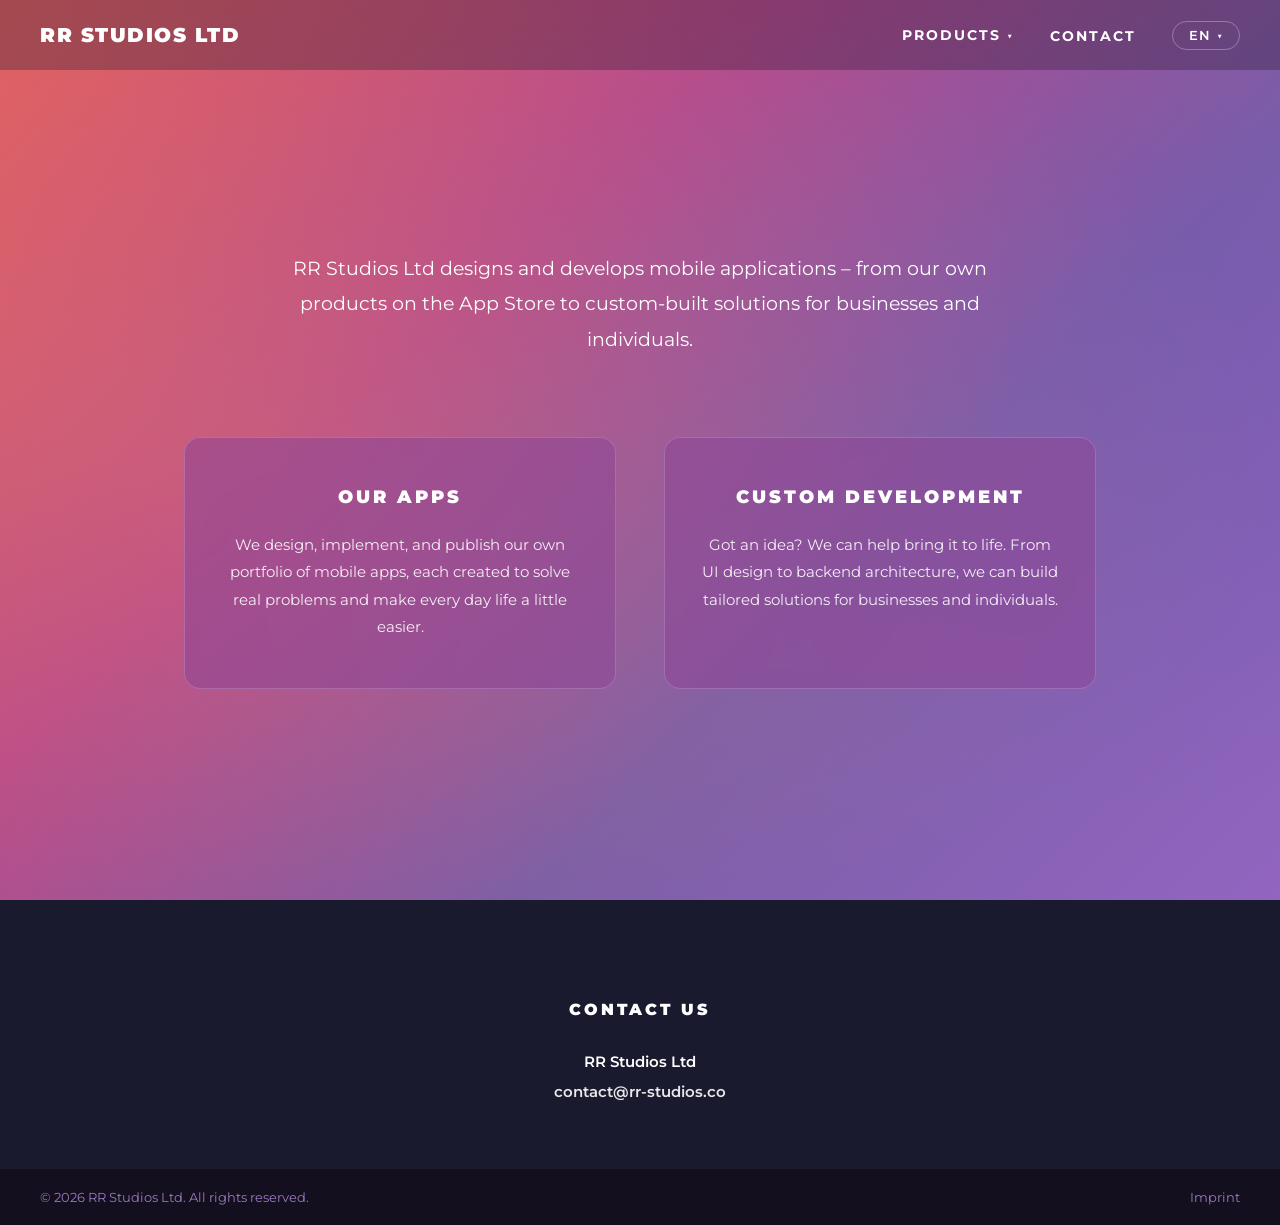
<file: index.html>
<!DOCTYPE html>
<html lang="en">
<head>
    <meta charset="UTF-8">
    <meta name="viewport" content="width=device-width, initial-scale=1.0">
    <title>RR Studios Ltd — Mobile App Design & Development</title>
    <meta name="description" content="RR Studios Ltd designs and develops mobile applications — from our own products on the App Store to custom-built solutions for businesses and individuals.">
    <meta name="keywords" content="mobile app development, custom software, iOS apps, Android apps, app design, RR Studios">
    <meta name="author" content="RR Studios Ltd">
    <meta name="robots" content="index, follow">
    <link rel="canonical" href="https://www.rr-studios.co">
 
    <!-- Hreflang -->
    <link rel="alternate" hreflang="en" href="https://www.rr-studios.co">
    <link rel="alternate" hreflang="de" href="https://www.rr-studios.co/de">
    <link rel="alternate" hreflang="x-default" href="https://www.rr-studios.co">
 
    <!-- Open Graph -->
    <meta property="og:type" content="website">
    <meta property="og:title" content="RR Studios Ltd — Mobile App Design & Development">
    <meta property="og:description" content="We design and develop mobile applications — from our own App Store products to custom-built solutions for businesses and individuals.">
    <meta property="og:url" content="https://www.rr-studios.co">
    <meta property="og:site_name" content="RR Studios Ltd">
    <meta property="og:locale" content="en_GB">
    <meta property="og:locale:alternate" content="de_DE">
 
    <!-- Twitter Card -->
    <meta name="twitter:card" content="summary_large_image">
    <meta name="twitter:title" content="RR Studios Ltd — Mobile App Design & Development">
    <meta name="twitter:description" content="We design and develop mobile applications — from our own App Store products to custom-built solutions for businesses and individuals.">
 
    <!-- JSON-LD -->
    <script type="application/ld+json">
    {
        "@context": "https://schema.org",
        "@type": "Organization",
        "name": "RR Studios Ltd",
        "url": "https://www.rr-studios.co",
        "email": "contact@rr-studios.co",
        "description": "RR Studios Ltd designs and develops mobile applications — from our own products on the App Store to custom-built solutions for businesses and individuals.",
        "contactPoint": {
            "@type": "ContactPoint",
            "email": "contact@rr-studios.co",
            "contactType": "customer support",
            "availableLanguage": ["English", "German"]
        }
    }
    </script>
 
    <link rel="preconnect" href="https://fonts.googleapis.com">
    <link rel="preconnect" href="https://fonts.gstatic.com" crossorigin>
    <link href="https://fonts.googleapis.com/css2?family=Montserrat:wght@400;600;700;900&display=swap" rel="stylesheet">
    <link rel="stylesheet" href="styles.css">
</head>
<body>
 
    <nav role="navigation" aria-label="Main navigation">
        <a href="/" class="nav-logo">RR Studios Ltd</a>
        <ul class="nav-links">
            <li class="dropdown">
                <button class="dropdown-toggle" aria-haspopup="true" aria-expanded="false">
                    Products <span class="dropdown-arrow">▼</span>
                </button>
                <div class="dropdown-menu" role="menu">
                    <a href="index.html" role="menuitem">
                        <img src="assets/mr-fridge-icon.png" alt="" class="product-icon" width="24" height="24" loading="lazy">
                        Mr. Fridge
                    </a>
                </div>
            </li>
            <li><a href="#contact">Contact</a></li>
            <li class="dropdown lang-dropdown">
                <button class="dropdown-toggle" aria-haspopup="true" aria-expanded="false">
                    EN <span class="dropdown-arrow">▼</span>
                </button>
                <div class="dropdown-menu" role="menu">
                    <a href="index.html" role="menuitem" class="active">English</a>
                    <a href="de/index.html" role="menuitem">Deutsch</a>
                </div>
            </li>
        </ul>
    </nav>
 
    <main>
        <section class="hero" aria-label="Introduction">
            <h1 class="sr-only">RR Studios Ltd — Mobile App Design & Development</h1>
            <p class="hero-tagline">
                RR Studios Ltd designs and develops mobile applications –
                from our own products on the App Store to custom&#8209;built
                solutions for businesses and individuals.
            </p>
            <div class="cards">
                <article class="card">
                    <h2>Our Apps</h2>
                    <p>We design, implement, and publish our own portfolio of mobile apps, each created to solve real problems and make every day life a little easier.</p>
                </article>
                <article class="card">
                    <h2>Custom Development</h2>
                    <p>Got an idea? We can help bring it to life. From UI design to backend architecture, we can build tailored solutions for businesses and individuals.</p>
                </article>
            </div>
        </section>
 
        <section class="contact" id="contact" aria-label="Contact information">
            <h2>Contact Us</h2>
            <div class="contact-info">
                <p>RR Studios Ltd</p>
                <p><a href="mailto:contact@rr-studios.co">contact@rr-studios.co</a></p>
            </div>
        </section>
    </main>
 
    <footer>
        <span>&copy; 2026 RR Studios Ltd. All rights reserved.</span>
        <a href="imprint/index.html">Imprint</a>
    </footer>
 
    <script>
        document.querySelectorAll('.dropdown-toggle').forEach(toggle => {
            toggle.addEventListener('click', () => {
                const expanded = toggle.getAttribute('aria-expanded') === 'true';
                document.querySelectorAll('.dropdown-toggle').forEach(t => t.setAttribute('aria-expanded', 'false'));
                toggle.setAttribute('aria-expanded', String(!expanded));
            });
        });
        document.addEventListener('click', (e) => {
            if (!e.target.closest('.dropdown')) {
                document.querySelectorAll('.dropdown-toggle').forEach(t => t.setAttribute('aria-expanded', 'false'));
            }
        });
    </script>
</body>
</html>
</file>
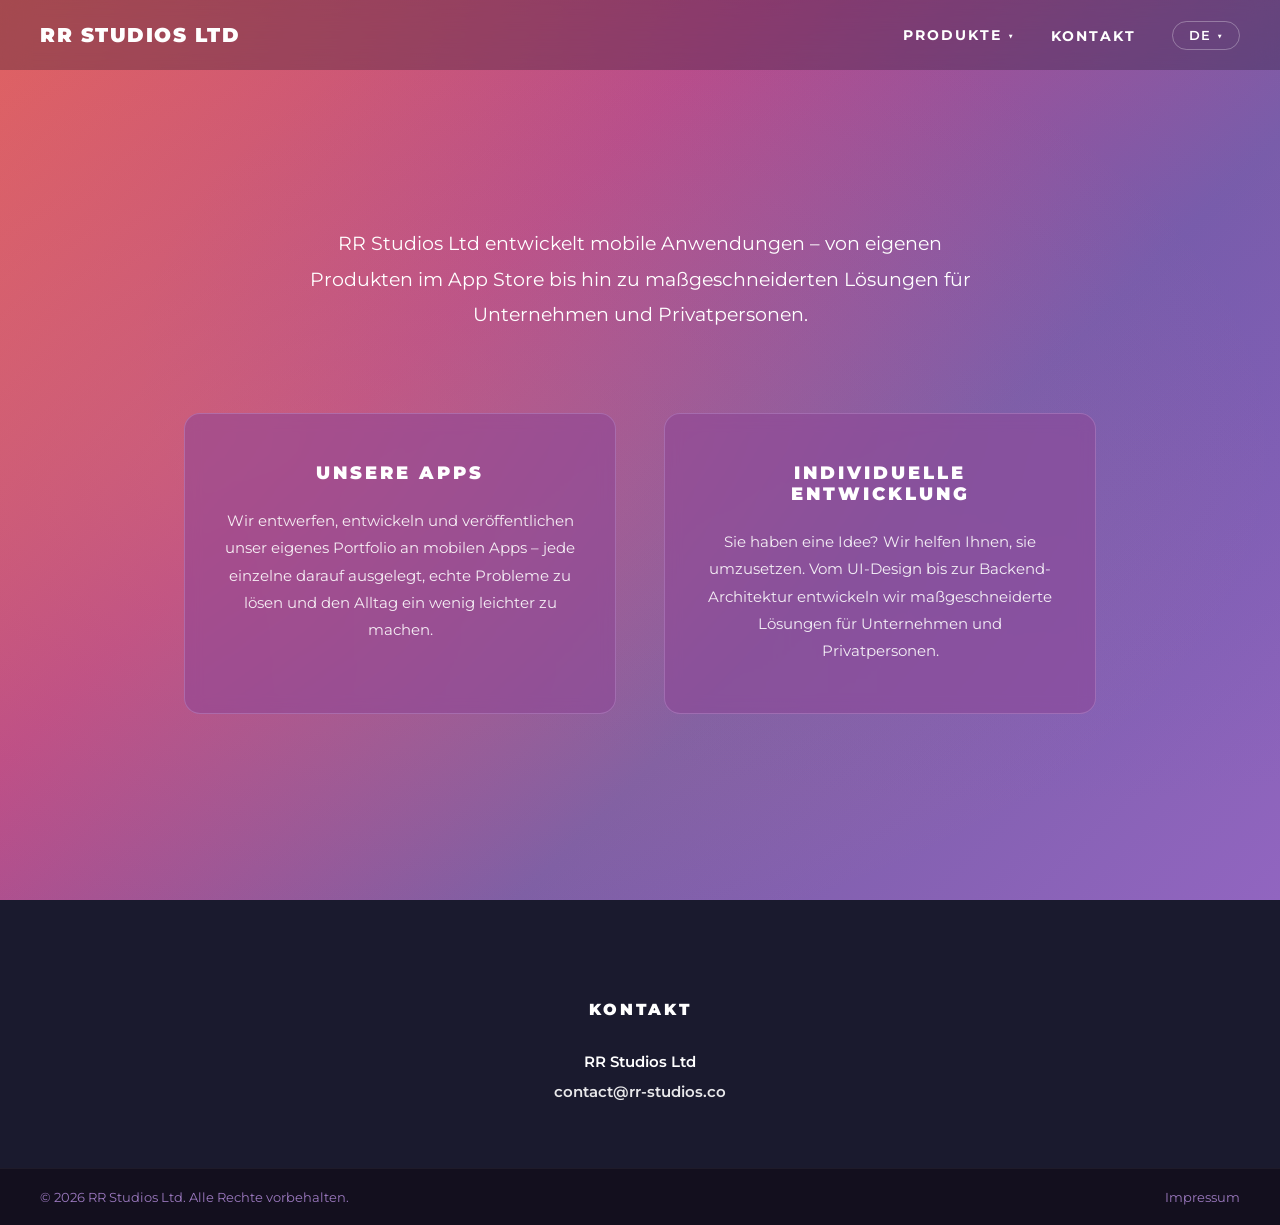
<file: de/index.html>
<!DOCTYPE html>
<html lang="de">
<head>
    <meta charset="UTF-8">
    <meta name="viewport" content="width=device-width, initial-scale=1.0">
    <title>RR Studios Ltd — App-Design & Entwicklung</title>
    <meta name="description" content="RR Studios Ltd entwickelt mobile Anwendungen — von eigenen Produkten im App Store bis hin zu maßgeschneiderten Lösungen für Unternehmen und Privatpersonen.">
    <meta name="keywords" content="App-Entwicklung, mobile Apps, iOS Apps, Android Apps, App-Design, individuelle Software, RR Studios">
    <meta name="author" content="RR Studios Ltd">
    <meta name="robots" content="index, follow">
    <link rel="canonical" href="https://www.rr-studios.co/de">
 
    <!-- Hreflang -->
    <link rel="alternate" hreflang="en" href="https://www.rr-studios.co">
    <link rel="alternate" hreflang="de" href="https://www.rr-studios.co/de">
    <link rel="alternate" hreflang="x-default" href="https://www.rr-studios.co">
 
    <!-- Open Graph -->
    <meta property="og:type" content="website">
    <meta property="og:title" content="RR Studios Ltd — App-Design & Entwicklung">
    <meta property="og:description" content="Wir entwickeln mobile Anwendungen — von eigenen App-Store-Produkten bis hin zu maßgeschneiderten Lösungen für Unternehmen und Privatpersonen.">
    <meta property="og:url" content="https://www.rr-studios.co/de">
    <meta property="og:site_name" content="RR Studios Ltd">
    <meta property="og:locale" content="de_DE">
    <meta property="og:locale:alternate" content="en_GB">
 
    <!-- Twitter Card -->
    <meta name="twitter:card" content="summary_large_image">
    <meta name="twitter:title" content="RR Studios Ltd — App-Design & Entwicklung">
    <meta name="twitter:description" content="Wir entwickeln mobile Anwendungen — von eigenen App-Store-Produkten bis hin zu maßgeschneiderten Lösungen für Unternehmen und Privatpersonen.">
 
    <!-- JSON-LD -->
    <script type="application/ld+json">
    {
        "@context": "https://schema.org",
        "@type": "Organization",
        "name": "RR Studios Ltd",
        "url": "https://www.rr-studios.co",
        "email": "contact@rr-studios.co",
        "description": "RR Studios Ltd entwickelt mobile Anwendungen — von eigenen Produkten im App Store bis hin zu maßgeschneiderten Lösungen für Unternehmen und Privatpersonen.",
        "contactPoint": {
            "@type": "ContactPoint",
            "email": "contact@rr-studios.co",
            "contactType": "customer support",
            "availableLanguage": ["English", "German"]
        }
    }
    </script>
 
    <link rel="preconnect" href="https://fonts.googleapis.com">
    <link rel="preconnect" href="https://fonts.gstatic.com" crossorigin>
    <link href="https://fonts.googleapis.com/css2?family=Montserrat:wght@400;600;700;900&display=swap" rel="stylesheet">
    <link rel="stylesheet" href="../styles.css">
</head>
<body>
 
    <nav role="navigation" aria-label="Hauptnavigation">
        <a href="index.html" class="nav-logo">RR Studios Ltd</a>
        <ul class="nav-links">
            <li class="dropdown">
                <button class="dropdown-toggle" aria-haspopup="true" aria-expanded="false">
                    Produkte <span class="dropdown-arrow">▼</span>
                </button>
                <div class="dropdown-menu" role="menu">
                    <a href="index.html" role="menuitem">
                        <img src="../assets/mr-fridge-icon.png" alt="" class="product-icon" width="24" height="24" loading="lazy">
                        Mr. Fridge
                    </a>
                </div>
            </li>
            <li><a href="#kontakt">Kontakt</a></li>
            <li class="dropdown lang-dropdown">
                <button class="dropdown-toggle" aria-haspopup="true" aria-expanded="false">
                    DE <span class="dropdown-arrow">▼</span>
                </button>
                <div class="dropdown-menu" role="menu">
                    <a href="../index.html" role="menuitem">English</a>
                    <a href="index.html" role="menuitem" class="active">Deutsch</a>
                </div>
            </li>
        </ul>
    </nav>
 
    <main>
        <section class="hero" aria-label="Einführung">
            <h1 class="sr-only">RR Studios Ltd — App-Design & Entwicklung</h1>
            <p class="hero-tagline">
                RR Studios Ltd entwickelt mobile Anwendungen –
                von eigenen Produkten im App Store bis hin zu
                maßgeschneiderten Lösungen für Unternehmen
                und Privatpersonen.
            </p>
            <div class="cards">
                <article class="card">
                    <h2>Unsere Apps</h2>
                    <p>Wir entwerfen, entwickeln und veröffentlichen unser eigenes Portfolio an mobilen Apps – jede einzelne darauf ausgelegt, echte Probleme zu lösen und den Alltag ein wenig leichter zu machen.</p>
                </article>
                <article class="card">
                    <h2>Individuelle Entwicklung</h2>
                    <p>Sie haben eine Idee? Wir helfen Ihnen, sie umzusetzen. Vom UI-Design bis zur Backend-Architektur entwickeln wir maßgeschneiderte Lösungen für Unternehmen und Privatpersonen.</p>
                </article>
            </div>
        </section>
 
        <section class="contact" id="kontakt" aria-label="Kontaktinformationen">
            <h2>Kontakt</h2>
            <div class="contact-info">
                <p>RR Studios Ltd</p>
                <p><a href="mailto:contact@rr-studios.co">contact@rr-studios.co</a></p>
            </div>
        </section>
    </main>
 
    <footer>
        <span>&copy; 2026 RR Studios Ltd. Alle Rechte vorbehalten.</span>
        <a href="impressum/index.html">Impressum</a>
    </footer>
 
    <script>
        document.querySelectorAll('.dropdown-toggle').forEach(toggle => {
            toggle.addEventListener('click', () => {
                const expanded = toggle.getAttribute('aria-expanded') === 'true';
                document.querySelectorAll('.dropdown-toggle').forEach(t => t.setAttribute('aria-expanded', 'false'));
                toggle.setAttribute('aria-expanded', String(!expanded));
            });
        });
        document.addEventListener('click', (e) => {
            if (!e.target.closest('.dropdown')) {
                document.querySelectorAll('.dropdown-toggle').forEach(t => t.setAttribute('aria-expanded', 'false'));
            }
        });
    </script>
</body>
</html>
</file>
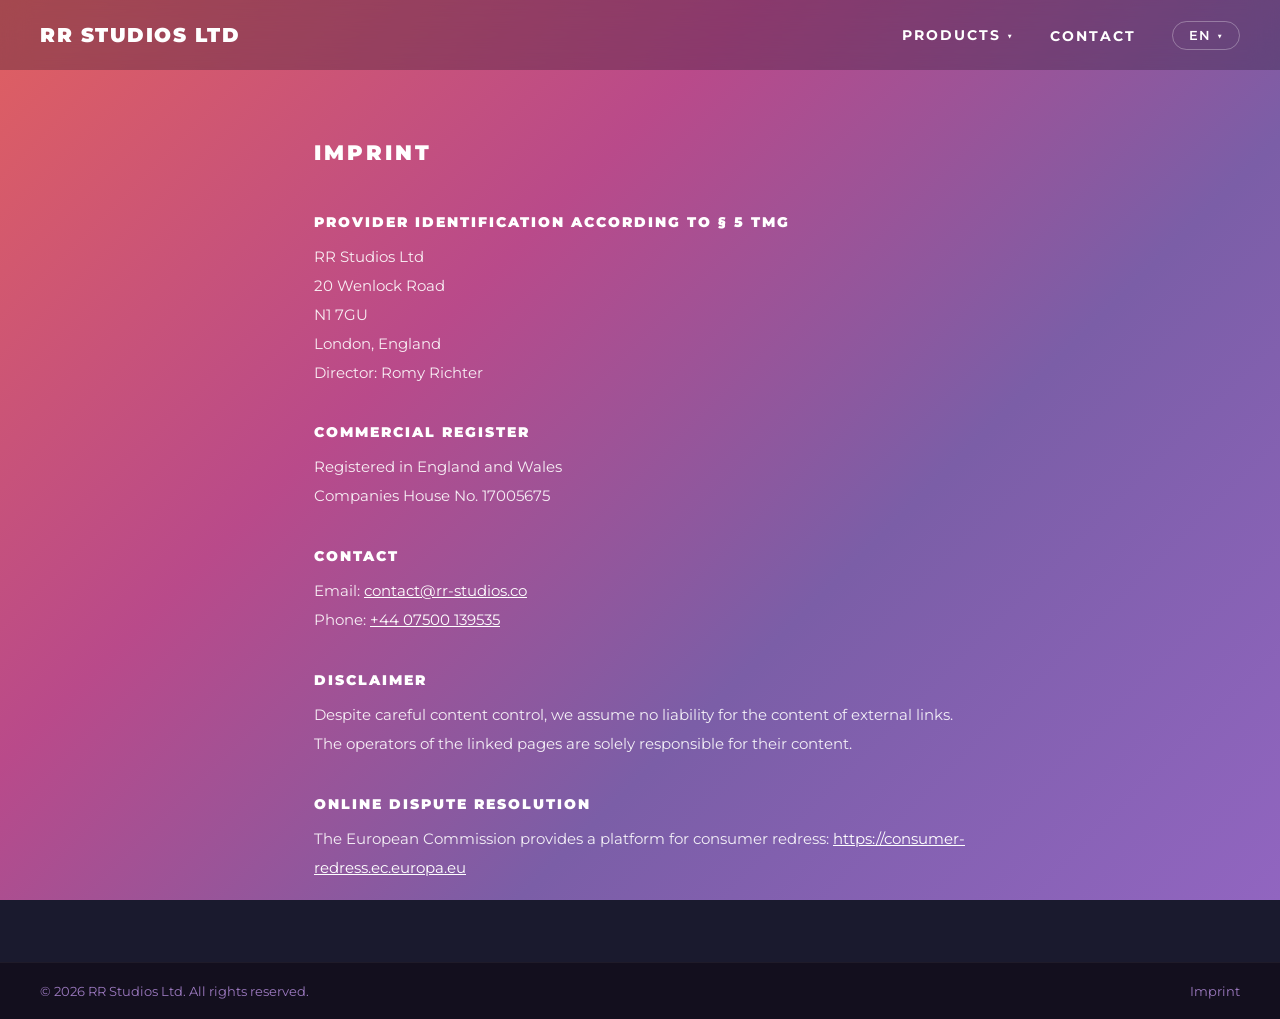
<file: imprint/index.html>
<!DOCTYPE html>
<html lang="en">
<head>
    <meta charset="UTF-8">
    <meta name="viewport" content="width=device-width, initial-scale=1.0">
    <title>Imprint — RR Studios Ltd</title>
    <meta name="description" content="Provider identification and legal information for RR Studios Ltd.">
    <meta name="robots" content="noindex, follow">
    <link rel="canonical" href="https://rr-studios.co/imprint">

    <!-- Hreflang -->
    <link rel="alternate" hreflang="en" href="https://rr-studios.co/imprint">
    <link rel="alternate" hreflang="de" href="https://rr-studios.co/de/impressum">
    <link rel="alternate" hreflang="x-default" href="https://rr-studios.co/imprint">

    <link rel="preconnect" href="https://fonts.googleapis.com">
    <link rel="preconnect" href="https://fonts.gstatic.com" crossorigin>
    <link href="https://fonts.googleapis.com/css2?family=Montserrat:wght@400;600;700;900&display=swap" rel="stylesheet">
    <link rel="stylesheet" href="../styles.css">
</head>
<body>

    <nav role="navigation" aria-label="Main navigation">
        <a href="../index.html" class="nav-logo">RR Studios Ltd</a>
        <ul class="nav-links">
            <li class="dropdown">
                <button class="dropdown-toggle" aria-haspopup="true" aria-expanded="false">
                    Products <span class="dropdown-arrow">&#9660;</span>
                </button>
                <div class="dropdown-menu" role="menu">
                    <a href="https://mr-fridge.rr-studios.co/en" role="menuitem">
                        <img src="../assets/mr-fridge-icon.png" alt="" class="product-icon" width="24" height="24" loading="lazy">
                        Mr. Fridge
                    </a>
                </div>
            </li>
            <li><a href="../index.html#contact">Contact</a></li>
            <li class="dropdown lang-dropdown">
                <button class="dropdown-toggle" aria-haspopup="true" aria-expanded="false">
                    EN <span class="dropdown-arrow">&#9660;</span>
                </button>
                <div class="dropdown-menu" role="menu">
                    <a href="index.html" role="menuitem" class="active">English</a>
                    <a href="../de/impressum/index.html" role="menuitem">Deutsch</a>
                </div>
            </li>
        </ul>
    </nav>

    <main>
        <section class="imprint" aria-label="Imprint">
            <h1>Imprint</h1>

            <h2>Provider Identification according to &sect; 5 TMG</h2>
            <p>
                RR Studios Ltd<br>
                20 Wenlock Road<br>
                N1 7GU<br>
                London, England
            </p>
            <p>Director: Romy Richter</p>

            <h2>Commercial Register</h2>
            <p>
                Registered in England and Wales<br>
                Companies House No. 17005675
            </p>

            <h2>Contact</h2>
            <p>Email: <a href="mailto:contact@rr-studios.co">contact@rr-studios.co</a></p>
            <p>Phone: <a href="tel:+4407500139535">+44 07500 139535</a></p>

            <h2>Disclaimer</h2>
            <p>Despite careful content control, we assume no liability for the content of external links. The operators of the linked pages are solely responsible for their content.</p>

            <h2>Online Dispute Resolution</h2>
            <p>The European Commission provides a platform for consumer redress: <a href="https://consumer-redress.ec.europa.eu" target="_blank" rel="noopener noreferrer">https://consumer-redress.ec.europa.eu</a></p>
        </section>
    </main>

    <footer>
        <span>&copy; 2026 RR Studios Ltd. All rights reserved.</span>
        <a href="index.html">Imprint</a>
    </footer>

    <script>
        document.querySelectorAll('.dropdown-toggle').forEach(toggle => {
            toggle.addEventListener('click', () => {
                const expanded = toggle.getAttribute('aria-expanded') === 'true';
                document.querySelectorAll('.dropdown-toggle').forEach(t => t.setAttribute('aria-expanded', 'false'));
                toggle.setAttribute('aria-expanded', String(!expanded));
            });
        });
        document.addEventListener('click', (e) => {
            if (!e.target.closest('.dropdown')) {
                document.querySelectorAll('.dropdown-toggle').forEach(t => t.setAttribute('aria-expanded', 'false'));
            }
        });
    </script>
</body>
</html>
</file>
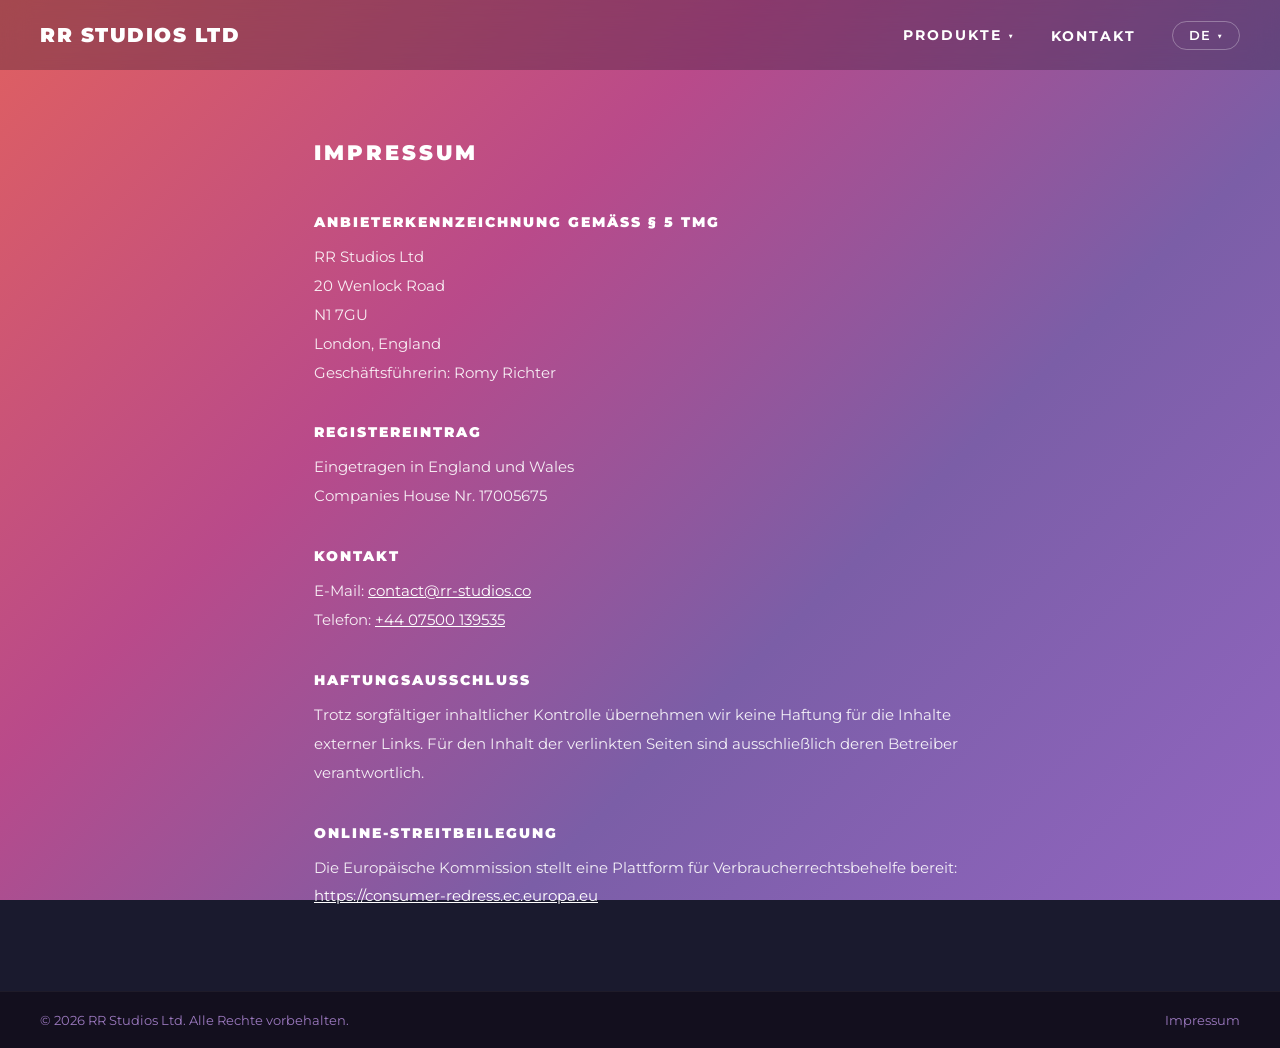
<file: de/impressum/index.html>
<!DOCTYPE html>
<html lang="de">
<head>
    <meta charset="UTF-8">
    <meta name="viewport" content="width=device-width, initial-scale=1.0">
    <title>Impressum — RR Studios Ltd</title>
    <meta name="description" content="Anbieterkennzeichnung und rechtliche Informationen der RR Studios Ltd.">
    <meta name="robots" content="noindex, follow">
    <link rel="canonical" href="https://www.rr-studios.co/de/impressum">

    <!-- Hreflang -->
    <link rel="alternate" hreflang="en" href="https://www.rr-studios.co/imprint">
    <link rel="alternate" hreflang="de" href="https://www.rr-studios.co/de/impressum">
    <link rel="alternate" hreflang="x-default" href="https://www.rr-studios.co/imprint">

    <link rel="preconnect" href="https://fonts.googleapis.com">
    <link rel="preconnect" href="https://fonts.gstatic.com" crossorigin>
    <link href="https://fonts.googleapis.com/css2?family=Montserrat:wght@400;600;700;900&display=swap" rel="stylesheet">
    <link rel="stylesheet" href="../../styles.css">
</head>
<body>

    <nav role="navigation" aria-label="Hauptnavigation">
        <a href="../index.html" class="nav-logo">RR Studios Ltd</a>
        <ul class="nav-links">
            <li class="dropdown">
                <button class="dropdown-toggle" aria-haspopup="true" aria-expanded="false">
                    Produkte <span class="dropdown-arrow">&#9660;</span>
                </button>
                <div class="dropdown-menu" role="menu">
                    <a href="index.html" role="menuitem">
                        <img src="../../assets/mr-fridge-icon.png" alt="" class="product-icon" width="24" height="24" loading="lazy">
                        Mr. Fridge
                    </a>
                </div>
            </li>
            <li><a href="../index.html#kontakt">Kontakt</a></li>
            <li class="dropdown lang-dropdown">
                <button class="dropdown-toggle" aria-haspopup="true" aria-expanded="false">
                    DE <span class="dropdown-arrow">&#9660;</span>
                </button>
                <div class="dropdown-menu" role="menu">
                    <a href="../../imprint/index.html" role="menuitem">English</a>
                    <a href="index.html" role="menuitem" class="active">Deutsch</a>
                </div>
            </li>
        </ul>
    </nav>

    <main>
        <section class="imprint" aria-label="Impressum">
            <h1>Impressum</h1>

            <h2>Anbieterkennzeichnung gem&auml;&szlig; &sect; 5 TMG</h2>
            <p>
                RR Studios Ltd<br>
                20 Wenlock Road<br>
                N1 7GU<br>
                London, England
            </p>
            <p>Gesch&auml;ftsf&uuml;hrerin: Romy Richter</p>

            <h2>Registereintrag</h2>
            <p>
                Eingetragen in England und Wales<br>
                Companies House Nr. 17005675
            </p>

            <h2>Kontakt</h2>
            <p>E-Mail: <a href="mailto:contact@rr-studios.co">contact@rr-studios.co</a></p>
            <p>Telefon: <a href="tel:+4407500139535">+44 07500 139535</a></p>

            <h2>Haftungsausschluss</h2>
            <p>Trotz sorgf&auml;ltiger inhaltlicher Kontrolle &uuml;bernehmen wir keine Haftung f&uuml;r die Inhalte externer Links. F&uuml;r den Inhalt der verlinkten Seiten sind ausschlie&szlig;lich deren Betreiber verantwortlich.</p>

            <h2>Online-Streitbeilegung</h2>
            <p>Die Europ&auml;ische Kommission stellt eine Plattform f&uuml;r Verbraucherrechtsbehelfe bereit: <a href="https://consumer-redress.ec.europa.eu" target="_blank" rel="noopener noreferrer">https://consumer-redress.ec.europa.eu</a></p>
        </section>
    </main>

    <footer>
        <span>&copy; 2026 RR Studios Ltd. Alle Rechte vorbehalten.</span>
        <a href="index.html">Impressum</a>
    </footer>

    <script>
        document.querySelectorAll('.dropdown-toggle').forEach(toggle => {
            toggle.addEventListener('click', () => {
                const expanded = toggle.getAttribute('aria-expanded') === 'true';
                document.querySelectorAll('.dropdown-toggle').forEach(t => t.setAttribute('aria-expanded', 'false'));
                toggle.setAttribute('aria-expanded', String(!expanded));
            });
        });
        document.addEventListener('click', (e) => {
            if (!e.target.closest('.dropdown')) {
                document.querySelectorAll('.dropdown-toggle').forEach(t => t.setAttribute('aria-expanded', 'false'));
            }
        });
    </script>
</body>
</html>
</file>
<file: styles.css>
*, *::before, *::after { margin: 0; padding: 0; box-sizing: border-box; }
 
:root {
    --coral: #e06060;
    --magenta: #b94a8a;
    --purple: #7b5ea7;
    --violet: #9165c0;
    --white: #ffffff;
    --dark-bg: #1a1a2e;
    --card-bg: rgba(140, 70, 150, 0.55);
    --card-border: rgba(200, 160, 220, 0.35);
    --font-main: 'Montserrat', sans-serif;
}
 
html { scroll-behavior: smooth; }
 
body {
    font-family: var(--font-main);
    color: var(--white);
    background: var(--dark-bg);
    min-height: 100vh;
    -webkit-font-smoothing: antialiased;
}
 
.sr-only {
    position: absolute; width: 1px; height: 1px;
    padding: 0; margin: -1px; overflow: hidden;
    clip: rect(0,0,0,0); white-space: nowrap; border: 0;
}
 
/* ─── NAVBAR ─── */
nav {
    position: fixed; top: 0; left: 0; right: 0; z-index: 100;
    display: flex; align-items: center; justify-content: space-between;
    padding: 0 40px; height: 70px;
    background: rgba(30, 20, 40, 0.3);
    backdrop-filter: blur(14px); -webkit-backdrop-filter: blur(14px);
}
 
.nav-logo {
    font-weight: 900; font-size: 1.25rem; letter-spacing: 1.5px;
    text-transform: uppercase; color: var(--white); text-decoration: none;
}
 
.nav-links {
    display: flex; align-items: center; gap: 36px; list-style: none;
}
 
.nav-links a {
    color: var(--white); text-decoration: none; font-weight: 700;
    font-size: 0.85rem; letter-spacing: 2px; text-transform: uppercase;
    transition: opacity 0.2s;
}
.nav-links a:hover { opacity: 0.75; }
 
/* ─── DROPDOWNS (Products + Language) ─── */
.dropdown { position: relative; }
 
.dropdown-toggle {
    cursor: pointer; display: flex; align-items: center; gap: 6px;
    background: none; border: none; color: var(--white);
    font-family: var(--font-main); font-weight: 700; font-size: 0.85rem;
    letter-spacing: 2px; text-transform: uppercase; padding: 0;
}
.dropdown-toggle:hover { opacity: 0.75; }
 
.dropdown-arrow { font-size: 0.55rem; transition: transform 0.25s; }
.dropdown:hover .dropdown-arrow,
.dropdown:focus-within .dropdown-arrow { transform: rotate(180deg); }
 
.dropdown-menu {
    position: absolute; top: calc(100% + 14px); left: 50%;
    transform: translateX(-50%); min-width: 210px;
    background: rgba(30, 20, 45, 0.95);
    backdrop-filter: blur(16px); -webkit-backdrop-filter: blur(16px);
    border: 1px solid rgba(255,255,255,0.1); border-radius: 10px;
    padding: 8px 0; opacity: 0; visibility: hidden;
    transition: opacity 0.25s, visibility 0.25s, transform 0.25s;
    transform: translateX(-50%) translateY(6px);
    box-shadow: 0 12px 40px rgba(0,0,0,0.35);
}
.dropdown:hover .dropdown-menu,
.dropdown:focus-within .dropdown-menu {
    opacity: 1; visibility: visible;
    transform: translateX(-50%) translateY(0);
}
 
.dropdown-menu a {
    display: flex; align-items: center; gap: 10px;
    padding: 10px 20px; font-size: 0.82rem; letter-spacing: 1px;
    transition: background 0.15s;
}
.dropdown-menu a:hover { background: rgba(255,255,255,0.07); opacity: 1; }
 
.dropdown-menu .product-icon {
    width: 24px; height: 24px; border-radius: 6px;
    object-fit: cover; flex-shrink: 0;
}
 
/* Language dropdown specific */
.lang-dropdown .dropdown-toggle {
    padding: 6px 16px;
    border: 1px solid rgba(255,255,255,0.3);
    border-radius: 20px;
    font-weight: 600; font-size: 0.8rem; letter-spacing: 1px;
    transition: border-color 0.2s;
}
.lang-dropdown .dropdown-toggle:hover {
    border-color: rgba(255,255,255,0.6);
    opacity: 1;
}
 
.lang-dropdown .dropdown-menu {
    min-width: 140px;
}
 
.lang-dropdown .dropdown-menu a {
    font-weight: 600; font-size: 0.8rem; letter-spacing: 1px;
    padding: 10px 20px;
}
 
.lang-dropdown .dropdown-menu a.active {
    opacity: 0.5;
    pointer-events: none;
}
 
/* ─── MAIN (gradient spans hero + contact) ─── */
main {
    background: linear-gradient(135deg, var(--coral) 0%, var(--magenta) 35%, var(--purple) 65%, var(--violet) 100%);
    background-attachment: fixed;
}

/* ─── HERO ─── */
.hero {
    min-height: 100vh; display: flex; flex-direction: column;
    align-items: center; justify-content: center; text-align: center;
    padding: 120px 24px 80px; position: relative;
}
.hero::before {
    content: ''; position: absolute; inset: 0; pointer-events: none;
    background:
        radial-gradient(ellipse 80% 60% at 20% 50%, rgba(240,140,100,0.25), transparent),
        radial-gradient(ellipse 70% 50% at 80% 40%, rgba(100,80,200,0.2), transparent);
}
 
.hero-tagline {
    position: relative; max-width: 700px; font-size: 1.2rem;
    font-weight: 400; line-height: 1.85; color: var(--white); margin-bottom: 80px;
}
 
/* ─── CARDS ─── */
.cards {
    position: relative; display: grid; grid-template-columns: 1fr 1fr;
    gap: 48px; max-width: 960px; width: 100%; padding: 0 24px;
}
 
.card {
    background: var(--card-bg); border: 1px solid var(--card-border);
    border-radius: 16px; padding: 48px 36px; text-align: center;
    backdrop-filter: blur(8px); -webkit-backdrop-filter: blur(8px);
    transition: transform 0.3s, box-shadow 0.3s;
}
.card:hover { transform: translateY(-4px); box-shadow: 0 16px 48px rgba(0,0,0,0.2); }
 
.card h2 {
    font-weight: 900; font-size: 1.1rem; letter-spacing: 3px;
    text-transform: uppercase; margin-bottom: 24px;
}
.card p { font-size: 0.95rem; line-height: 1.8; font-weight: 400; color: rgba(255,255,255,0.9); }
 
/* ─── CONTACT ─── */
.contact {
    text-align: center; padding: 100px 24px 60px;
}
.contact h2 { font-weight: 900; font-size: 1rem; letter-spacing: 3px; text-transform: uppercase; margin-bottom: 28px; }
.contact-info { font-size: 0.95rem; line-height: 2; font-weight: 600; }
.contact-info a { color: var(--white); text-decoration: none; opacity: 0.9; transition: opacity 0.2s; }
.contact-info a:hover { opacity: 1; text-decoration: underline; }
 
/* ─── IMPRINT ─── */
.imprint {
    max-width: 700px; margin: 0 auto;
    padding: 140px 24px 80px;
}
.imprint h1 {
    font-weight: 900; font-size: 1.3rem; letter-spacing: 3px;
    text-transform: uppercase; margin-bottom: 48px;
}
.imprint h2 {
    font-weight: 900; font-size: 0.9rem; letter-spacing: 2px;
    text-transform: uppercase; margin-top: 36px; margin-bottom: 12px;
}
.imprint p {
    font-size: 0.95rem; line-height: 1.9; font-weight: 400;
    color: rgba(255,255,255,0.9);
}
.imprint a { color: var(--white); transition: opacity 0.2s; }
.imprint a:hover { opacity: 0.75; }

/* ─── FOOTER ─── */
footer {
    display: flex; align-items: center; justify-content: space-between;
    padding: 20px 40px; background: rgba(20, 15, 30, 0.95);
    font-size: 0.82rem; color: rgba(180, 140, 220, 0.85);
    border-top: 1px solid rgba(255,255,255,0.05);
}
footer a { color: rgba(180, 140, 220, 0.85); text-decoration: none; transition: color 0.2s; }
footer a:hover { color: var(--white); }
 
/* ─── RESPONSIVE ─── */
@media (max-width: 768px) {
    nav { padding: 0 20px; }
    .nav-logo { font-size: 1rem; }
    .nav-links { gap: 20px; }
    .nav-links a, .dropdown-toggle { font-size: 0.75rem; letter-spacing: 1.5px; }
    .lang-dropdown .dropdown-toggle { font-size: 0.7rem; }
    .hero { padding: 120px 20px 60px; }
    .hero-tagline { font-size: 1rem; margin-bottom: 50px; }
    .cards { grid-template-columns: 1fr; gap: 24px; }
    .card { padding: 36px 28px; }
    footer { padding: 16px 20px; font-size: 0.75rem; }
}
@media (max-width: 480px) {
    .nav-links { gap: 14px; }
    .lang-dropdown .dropdown-toggle { padding: 5px 12px; font-size: 0.65rem; }
    .hero-tagline { font-size: 0.92rem; }
}
</file>
